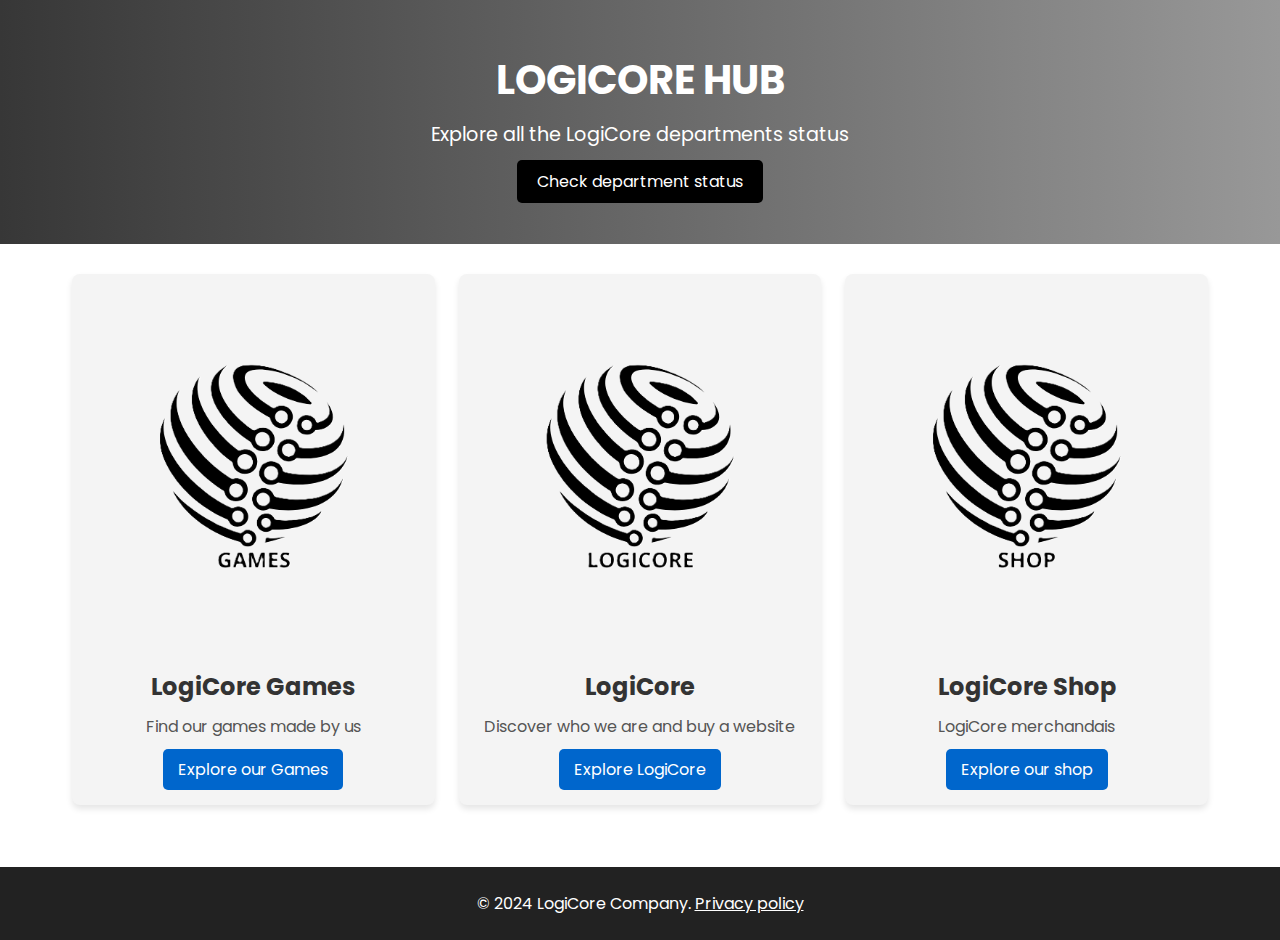
<file: index.html>
<!DOCTYPE html>
<html lang="en">
<head>
    <meta charset="UTF-8">
    <meta name="viewport" content="width=device-width, initial-scale=1.0">
    <link rel="stylesheet" href="CSS/hub.css">
    <title>Hub - LOGICORE</title>
</head>
<body>
    <body>

        <header>
            <h1>LOGICORE HUB</h1>
            <p>Explore all the LogiCore departments status</p>
            <a href="status_department.html" class="cta-button">Check  department status</a>
        </header>
        
        <section id="explore" class="main-section">
            <div class="card">
                <img src="CSS/IMG/Logicore_Games.png" alt="Servizi">
                <div class="card-content">
                    <h3>LogiCore Games</h3>
                    <p>Find our games made by us</p>
                    <a href="logicore_games_index.html">Explore our Games</a>
                </div>
            </div>
            <div class="card">
                <img src="CSS/IMG/Logicore_No_Icon.png" alt="Blog">
                <div class="card-content">
                    <h3>LogiCore</h3>
                    <p>Discover who we are and buy a website</p>
                    <a href="logicore_main_index.html">Explore LogiCore</a>
                </div>
            </div>
            <div class="card">
                <img src="CSS/IMG/Logicore_Shop.png" alt="Contatti">
                <div class="card-content">
                    <h3>LogiCore Shop</h3>
                    <p>LogiCore merchandais</p>
                    <a href="logicore_shop_index.html">Explore our shop</a>
                </div>
            </div>
        </section>
        
        <footer>
            <p>&copy; 2024 LogiCore Company. <a href="policy.html">Privacy policy</a></p>
        </footer> 
    </body>
</body>
</html>
</file>
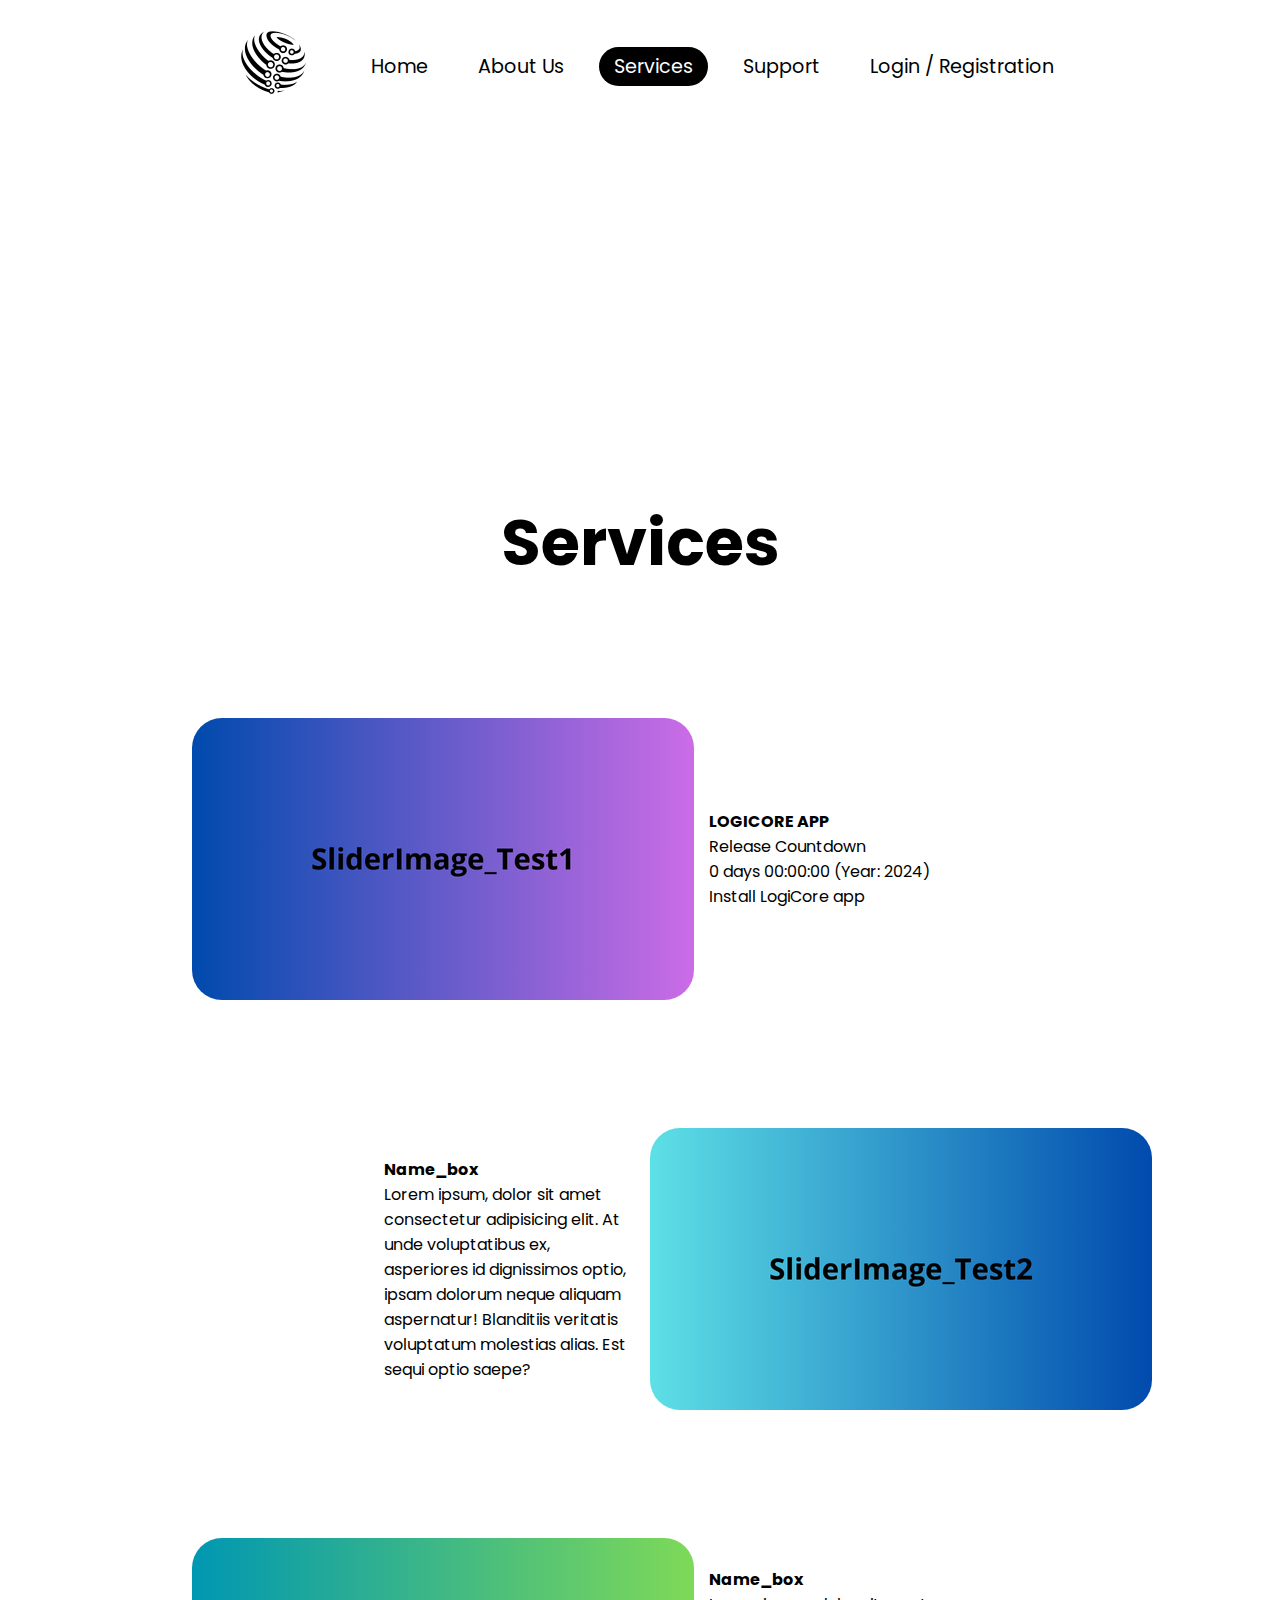
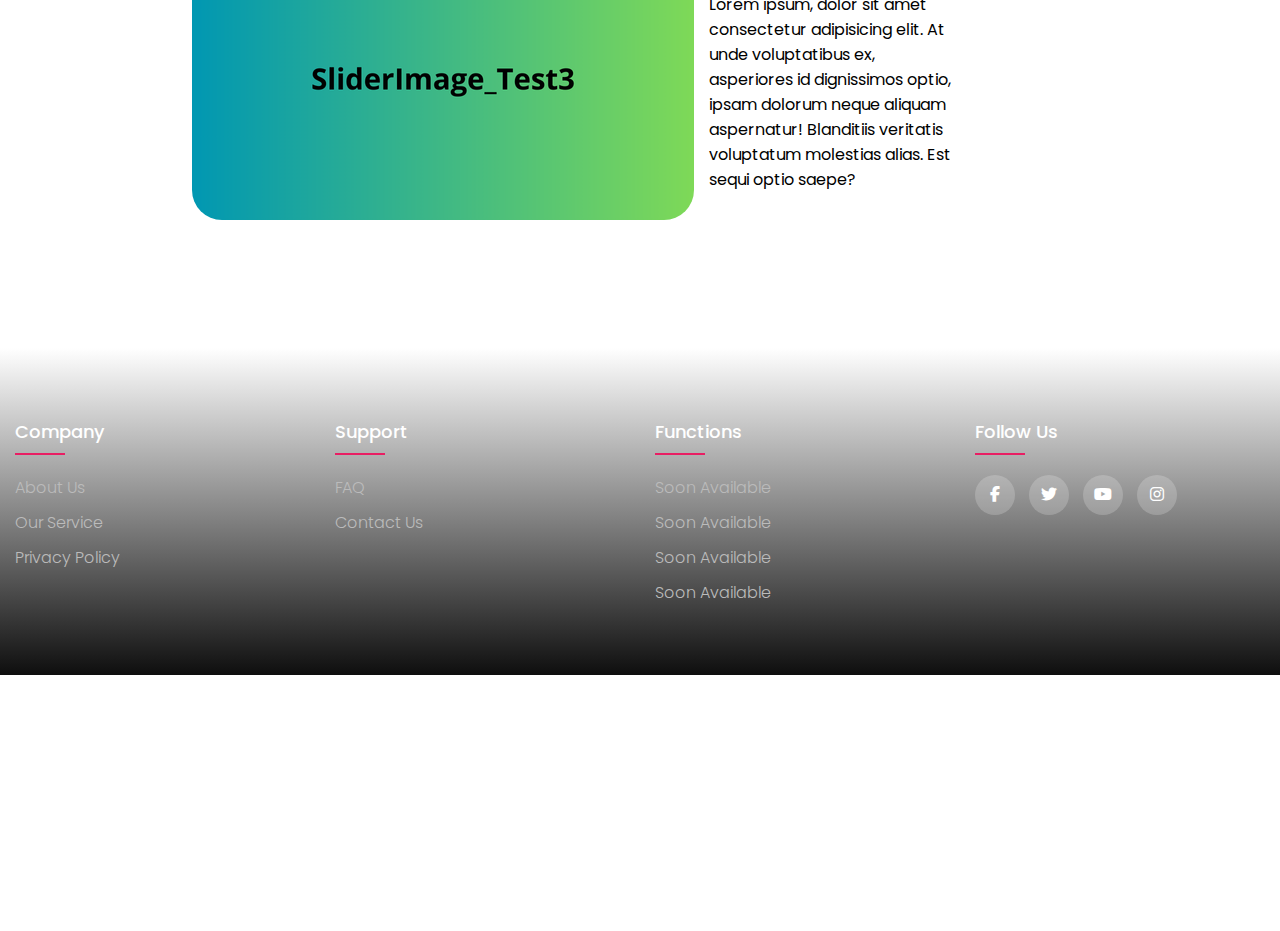
<file: logicore_main_services.html>
<!DOCTYPE html>
<html lang="en">
<head>
    <meta charset="UTF-8">
    <meta name="viewport" content="width=device-width, initial-scale=1.0">
    <link rel="stylesheet" href="CSS/index_linkBar.css">
    <link rel="stylesheet" href="CSS/index_styleDetails.css">
    <link rel="stylesheet" href="CSS/index_outsideDetails.css">
    <link rel="stylesheet" href="CSS/index_footer.css">
    <link rel="stylesheet" href="CSS/index_main.css">
    <link rel="stylesheet" href="CSS/services_footer.css">
    <link rel="stylesheet" href="CSS/services_spaces.css">
    <link rel="stylesheet" href="CSS/services_main.css">
    <link rel="stylesheet" type="text/css" href="https://cdnjs.cloudflare.com/ajax/libs/font-awesome/6.6.0/css/all.min.css">
    <title>Services - LOGICORE</title>
</head>
<body>
    <!-- Link Bar -->
    <header class="LinkBar">
        <a href="index.html"><img src="CSS/IMG/Logicore.png"></a>
        <nav>
            <ul>
                <li><a href="logicore_main_index.html">Home</a></li>
                <li><a href="logicore_main_aboutus.html">About Us</a></li>
                <li><a href="logicore_main_services.html" class="active">Services</a></li>
                <li><a href="">Support</a></li>
                <li><a href="logicore_main_login.html">Login / Registration</a></li>
            </ul>
        </nav>
    </header>
    <!-------------------------------------------------------->
    <!-- Main Page -->
    <main>
        <div class="NewsText">
            <p>Services</p>
        </div>
        <div class="boxSx">
            <img src="CSS/IMG/TEST/1.png">
            <div class="boxtextSx">
                <b><p>LOGICORE APP</p></b>
                <p>Release Countdown</p>
                <div id="timer">
                    0 days 00:00:00 (Year: 2024)
                </div>
                <a href="logicore_main_services_app.html" class="arrow-link" id="arrowLink">
                    Install LogiCore app <i class="fi fi-rr-arrow-right"></i>
                </a>
            </div>
        </div>
        <div class="boxDx">
            <div class="boxtextDx">
                <b><p>Name_box</p></b>
                <p>Lorem ipsum, dolor sit amet consectetur adipisicing elit. At unde voluptatibus ex, asperiores id dignissimos optio, ipsam dolorum neque aliquam aspernatur! Blanditiis veritatis voluptatum molestias alias. Est sequi optio saepe?</p>
                <a href="#"><i class="fi fi-rr-arrow-left"></i></a>
            </div>
            <img src="CSS/IMG/TEST/2.png">
        </div>
        <div class="boxSx">
            <img src="CSS/IMG/TEST/3.png">
            <div class="boxtextSx">
                <b><p>Name_box</p></b>
                <p>Lorem ipsum, dolor sit amet consectetur adipisicing elit. At unde voluptatibus ex, asperiores id dignissimos optio, ipsam dolorum neque aliquam aspernatur! Blanditiis veritatis voluptatum molestias alias. Est sequi optio saepe?</p>
                <a href="#"><i class="fi fi-rr-arrow-right"></i></a>
            </div>
        </div>
    </main>
    <!---------------------------------------------------->
    <!-- Footer Time -->
    <footer class="footer">
        <div class="container">
            <div class="row">
                <div class="footer-col">
                    <h4>Company</h4>
                    <ul>
                        <li><a href="aboutus.html">About Us</a></li>
                        <li><a href="services.html">Our Service</a></li>
                        <li><a href="#">Privacy Policy</a></li>
                    </ul>
                </div>
                <div class="footer-col">
                    <h4>Support</h4>
                    <ul>
                        <li><a href="#">FAQ</a></li>
                        <li><a href="#">Contact Us</a></li>
                    </ul>
                </div>
                <div class="footer-col">
                    <h4>Functions</h4>
                    <ul>
                        <li><a href="#">Soon Available</a></li>
                        <li><a href="#">Soon Available</a></li>
                        <li><a href="#">Soon Available</a></li>
                        <li><a href="#">Soon Available</a></li>
                    </ul>
                </div>
                <div class="footer-col">
                    <h4>Follow us</h4>
                    <div class="social-links">
                        <a href="#"><i class="fab fa-facebook-f"></i></a>
                        <a href="#"><i class="fab fa-twitter"></i></a>
                        <a href="#"><i class="fab fa-youtube"></i></a>
                        <a href="#"><i class="fab fa-instagram"></i></a>
                    </div>
                </div>
            </div>
        </div>
    </footer>
    <!-------------------------------------------------------->
    <script src="JS/services_timer.js"></script>
</body>
</html>
</file>
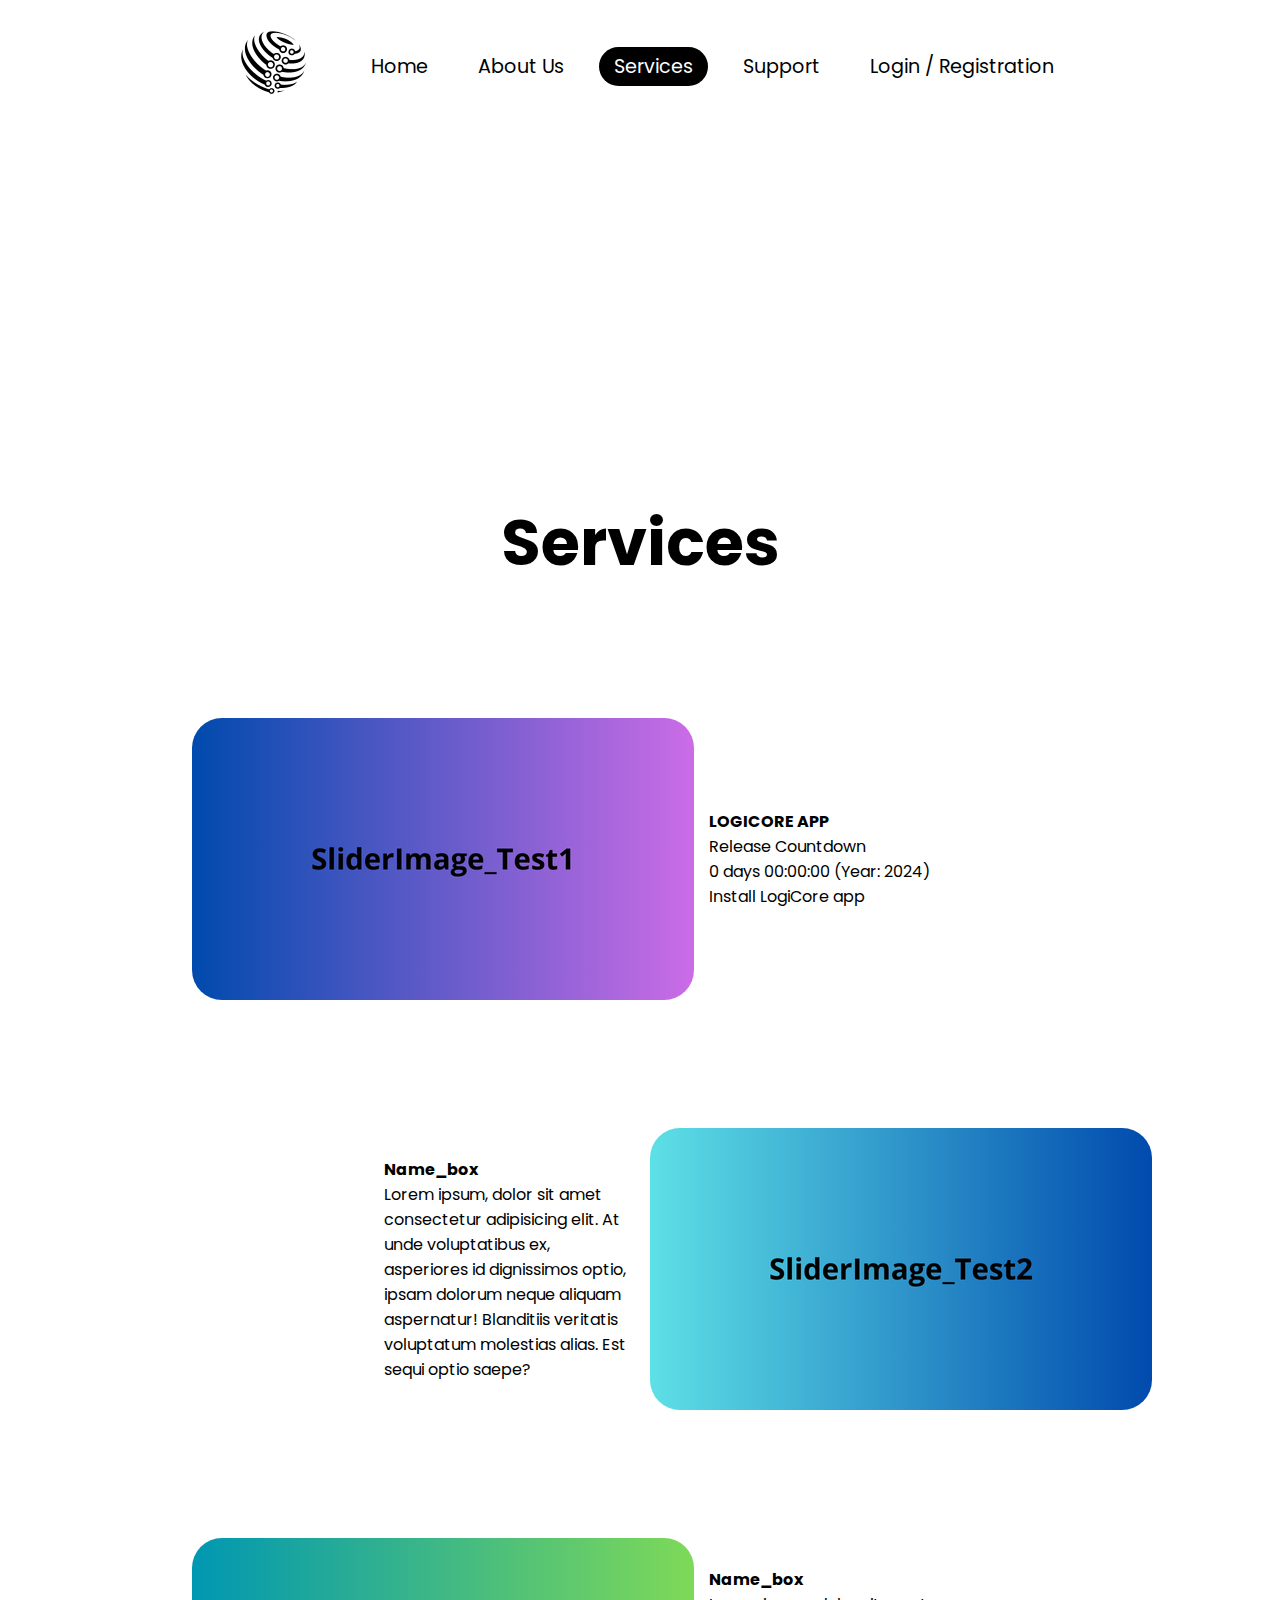
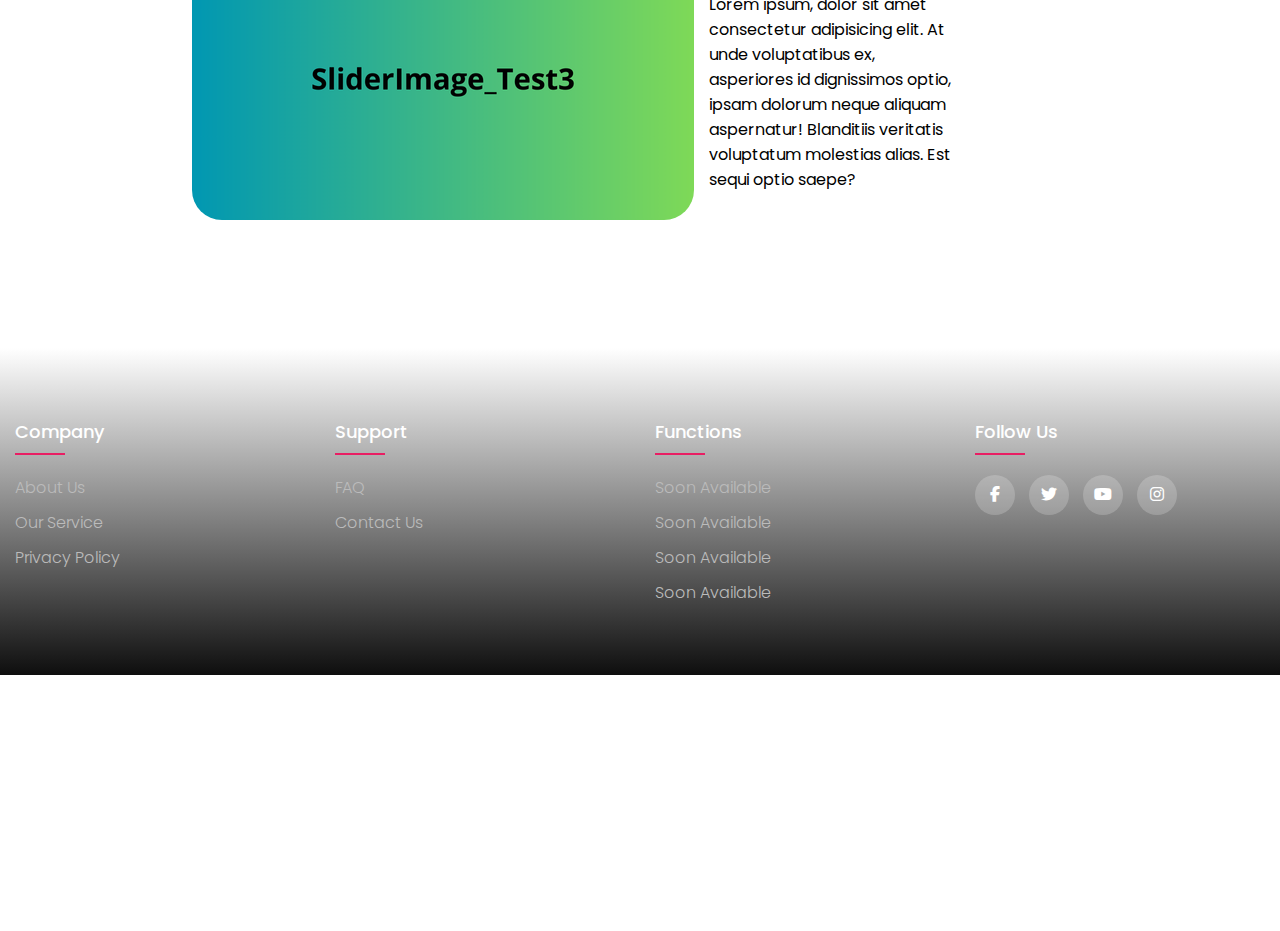
<file: services.html>
<!DOCTYPE html>
<html lang="en">
<head>
    <meta charset="UTF-8">
    <meta name="viewport" content="width=device-width, initial-scale=1.0">
    <link rel="stylesheet" href="CSS/index_linkBar.css">
    <link rel="stylesheet" href="CSS/index_styleDetails.css">
    <link rel="stylesheet" href="CSS/index_outsideDetails.css">
    <link rel="stylesheet" href="CSS/index_footer.css">
    <link rel="stylesheet" href="CSS/index_main.css">
    <link rel="stylesheet" href="CSS/services_footer.css">
    <link rel="stylesheet" href="CSS/services_spaces.css">
    <link rel="stylesheet" href="CSS/services_main.css">
    <link rel="stylesheet" type="text/css" href="https://cdnjs.cloudflare.com/ajax/libs/font-awesome/6.6.0/css/all.min.css">
    <title>Services - LOGICORE</title>
</head>
<body>
    <!-- Link Bar -->
    <header class="LinkBar">
        <a href="index.html"><img src="CSS/IMG/Logicore.png"></a>
        <nav>
            <ul>
                <li><a href="index.html">Home</a></li>
                <li><a href="aboutus.html">About Us</a></li>
                <li><a href="services.html" class="active">Services</a></li>
                <li><a href="">Support</a></li>
                <li><a href="login.html">Login / Registration</a></li>
            </ul>
        </nav>
    </header>
    <!-------------------------------------------------------->
    <!-- Main Page -->
    <main>
        <div class="NewsText">
            <p>Services</p>
        </div>
        <div class="boxSx">
            <img src="CSS/IMG/TEST/1.png">
            <div class="boxtextSx">
                <b><p>LOGICORE APP</p></b>
                <p>Release Countdown</p>
                <div id="timer">
                    0 days 00:00:00 (Year: 2024)
                </div>
                <a href="services_logicore_app.html" class="arrow-link" id="arrowLink">
                    Install LogiCore app <i class="fi fi-rr-arrow-right"></i>
                </a>
            </div>
        </div>
        <div class="boxDx">
            <div class="boxtextDx">
                <b><p>Name_box</p></b>
                <p>Lorem ipsum, dolor sit amet consectetur adipisicing elit. At unde voluptatibus ex, asperiores id dignissimos optio, ipsam dolorum neque aliquam aspernatur! Blanditiis veritatis voluptatum molestias alias. Est sequi optio saepe?</p>
                <a href="#"><i class="fi fi-rr-arrow-left"></i></a>
            </div>
            <img src="CSS/IMG/TEST/2.png">
        </div>
        <div class="boxSx">
            <img src="CSS/IMG/TEST/3.png">
            <div class="boxtextSx">
                <b><p>Name_box</p></b>
                <p>Lorem ipsum, dolor sit amet consectetur adipisicing elit. At unde voluptatibus ex, asperiores id dignissimos optio, ipsam dolorum neque aliquam aspernatur! Blanditiis veritatis voluptatum molestias alias. Est sequi optio saepe?</p>
                <a href="#"><i class="fi fi-rr-arrow-right"></i></a>
            </div>
        </div>
    </main>
    <!---------------------------------------------------->
    <!-- Footer Time -->
    <footer class="footer">
        <div class="container">
            <div class="row">
                <div class="footer-col">
                    <h4>Company</h4>
                    <ul>
                        <li><a href="aboutus.html">About Us</a></li>
                        <li><a href="services.html">Our Service</a></li>
                        <li><a href="#">Privacy Policy</a></li>
                    </ul>
                </div>
                <div class="footer-col">
                    <h4>Support</h4>
                    <ul>
                        <li><a href="#">FAQ</a></li>
                        <li><a href="#">Contact Us</a></li>
                    </ul>
                </div>
                <div class="footer-col">
                    <h4>Functions</h4>
                    <ul>
                        <li><a href="#">Soon Available</a></li>
                        <li><a href="#">Soon Available</a></li>
                        <li><a href="#">Soon Available</a></li>
                        <li><a href="#">Soon Available</a></li>
                    </ul>
                </div>
                <div class="footer-col">
                    <h4>Follow us</h4>
                    <div class="social-links">
                        <a href="#"><i class="fab fa-facebook-f"></i></a>
                        <a href="#"><i class="fab fa-twitter"></i></a>
                        <a href="#"><i class="fab fa-youtube"></i></a>
                        <a href="#"><i class="fab fa-instagram"></i></a>
                    </div>
                </div>
            </div>
        </div>
    </footer>
    <!-------------------------------------------------------->
    <script src="JS/services_timer.js"></script>
</body>
</html>
</file>
<file: CSS/hub.css>
@import url('https://fonts.googleapis.com/css2?family=Poppins:ital,wght@0,100;0,200;0,300;0,400;0,500;0,600;0,700;0,800;0,900;1,100;1,200;1,300;1,400;1,500;1,600;1,700;1,800;1,900&display=swap');

* {
    margin: 0;
    padding: 0;
    box-sizing: border-box;
    font-family: 'Poppins', sans-serif;
    scroll-behavior: smooth;
}

body {
    margin: 0;
    padding: 0;
    color: #333;
}
header {
    background: linear-gradient(to right, #373737, #989898);
    color: white;
    text-align: center;
    padding: 50px 20px;
}
header h1 {
    font-size: 2.5rem;
    margin: 0;
}
header p {
    font-size: 1.2rem;
    margin: 10px 0 20px;
}
header .cta-button {
    background: #000000;
    color: white;
    padding: 10px 20px;
    border: none;
    border-radius: 5px;
    font-size: 1rem;
    text-decoration: none;
    cursor: pointer;
    transition: background 0.3s ease;
}
header .cta-button:hover {
    background: #000000;
}

.main-section {
    display: flex;
    flex-wrap: wrap;
    justify-content: space-around;
    padding: 20px;
    max-width: 1200px;
    margin: 0 auto;
    margin-bottom: 2.5%;
}
.card {
    background: #f4f4f4;
    width: calc(33% - 20px);
    margin: 10px;
    border-radius: 8px;
    box-shadow: 0 4px 6px rgba(0, 0, 0, 0.1);
    overflow: hidden;
    transition: transform 0.3s ease;
}
.card:hover {
    transform: translateY(-5px);
}
.card img {
    width: 100%;
    height: auto;
}
.card-content {
    padding: 15px;
    text-align: center;
}
.card-content h3 {
    font-size: 1.5rem;
    margin: 10px 0;
}
.card-content p {
    font-size: 1rem;
    color: #555;
}
.card-content a {
    display: inline-block;
    margin-top: 10px;
    padding: 8px 15px;
    background: #0066cc;
    color: white;
    text-decoration: none;
    border-radius: 5px;
    transition: background 0.3s ease;
}
.card-content a:hover {
    background: #004d99;
}
footer {
    text-align: center;
    background: #222;
    color: white;
    padding: 24px 0;
}

a{
    color: white;
}

a:hover,
a:visited,
a:active {
    color: white;
}
</file>
<file: CSS/index_linkBar.css>
@import url('https://fonts.googleapis.com/css2?family=Poppins:ital,wght@0,100;0,200;0,300;0,400;0,500;0,600;0,700;0,800;0,900;1,100;1,200;1,300;1,400;1,500;1,600;1,700;1,800;1,900&display=swap');
* {
  margin: 0;
  padding: 0;
  box-sizing: border-box;
  font-family: 'Poppins', sans-serif;
  scroll-behavior: smooth;
}

.LinkBar{
    background-color: white;
    border-radius: 0 0 2rem 2rem;
    position: fixed;
    z-index: 2;
}

header{
    position: absolute;
    left: 0;
    top: 0;
    width: 100%;
    padding: 0%;
    display: flex;
    align-items: center;
    justify-content: center;   
}

header ul{
    display: flex;
    justify-content: center;
    align-items: center;
    font-size: 1.2rem;   
}

header a img{
    width: 100%;
    height: 125px;
    object-fit: cover; 
    margin-left: auto;
    
}

header ul li {
    list-style: none;
    /*Non so quanto mettere in % */
    margin-left: 20px;
}

header ul li a{
    text-decoration: none;
    /*Non so quanto mettere in % */
    padding: 6px 15px;
    color: black;
    border-radius: 20px;
    transition: 0.5s;
}

header ul li a:hover,
header ul li a.active
{
    background: black;
    color: white;
}

.CompanyName p{
    margin-top: 20%;
    font-size: 5rem;
    font-weight: bold;
    text-align: center;
    color: white;
}




/* Media Queries */

/* Per schermi piccoli (smartphone) */
@media only screen and (max-width: 600px) {
    .CompanyName p {
        font-size: 2.5rem; /* Riduci la dimensione del font */
        margin-top: 10%; /* Riduci il margine superiore */
    }

    header ul {
        font-size: 0.7rem; /* Riduci la dimensione del font nel menu */
    }

    header ul li {
        margin-left: 5px; /* Riduci il margine tra gli elementi */
    }

    header ul li a {
        padding: 2px 5px; /* Riduci il padding */
    }

    header a img {
        height: 80px; /* Riduci l'altezza dell'immagine */
    }
}

/* Per schermi medi (tablet) */
@media only screen and (min-width: 601px) and (max-width: 1024px) {
    .CompanyName p {
        font-size: 4rem; /* Dimensione del font intermedia */
    }

    header ul {
        font-size: 1.1rem; /* Leggermente più grande per tablet */
    }
}

/* Per schermi grandi (desktop) */
@media only screen and (min-width: 1025px) {
    .CompanyName p {
        font-size: 5rem; /* Dimensione del font originale */
    }

    header ul {
        font-size: 1.2rem; /* Dimensione del font originale */
    }
}
</file>
<file: CSS/index_styleDetails.css>
@import url('https://fonts.googleapis.com/css2?family=Poppins:ital,wght@0,100;0,200;0,300;0,400;0,500;0,600;0,700;0,800;0,900;1,100;1,200;1,300;1,400;1,500;1,600;1,700;1,800;1,900&display=swap');
* {
    margin: 0;
    padding: 0;
    box-sizing: border-box;
    font-family: 'Poppins', sans-serif;
    scroll-behavior: smooth;
}

body
{
    margin: 0;
    padding: 0%;
    color: black;
    background-color: white;
    overflow-x: hidden;
}

/*Font*/
.poppins-regular {
    font-family: "Poppins", sans-serif;
    font-weight: 400;
    font-style: normal;
}
</file>
<file: CSS/index_outsideDetails.css>
@import url('https://cdn-uicons.flaticon.com/2.6.0/uicons-regular-rounded/css/uicons-regular-rounded.css');
@import url('https://fonts.googleapis.com/css2?family=Poppins:ital,wght@0,100;0,200;0,300;0,400;0,500;0,600;0,700;0,800;0,900;1,100;1,200;1,300;1,400;1,500;1,600;1,700;1,800;1,900&display=swap');
@import url('https://cdn-uicons.flaticon.com/2.6.0/uicons-bold-straight/css/uicons-bold-straight.css');
@import url('https://cdn-uicons.flaticon.com/2.6.0/uicons-bold-rounded/css/uicons-bold-rounded.css');
</file>
<file: CSS/index_footer.css>
@import url('https://fonts.googleapis.com/css2?family=Poppins:ital,wght@0,100;0,200;0,300;0,400;0,500;0,600;0,700;0,800;0,900;1,100;1,200;1,300;1,400;1,500;1,600;1,700;1,800;1,900&display=swap');
* {
    margin: 0;
    padding: 0;
    box-sizing: border-box;
    font-family: 'Poppins', sans-serif;
    scroll-behavior: smooth;
}

/* Footer */
.footer {
    background: linear-gradient(rgb(36, 36, 36), rgb(14, 14, 14));
    padding: 70px 0;
    position: relative;
    border-radius: 0%;
    list-style: none;
}

.footer-col {
    width: 25%;
    padding: 0 15px;
    list-style: none;
}

.footer-col h4 {
    font-size: 18px;
    color: #ffffff;
    text-transform: capitalize;
    margin-bottom: 30px;
    font-weight: 500;
    position: relative;
    list-style: none;
}

.footer-col h4::before {
    content: '';
    position: absolute;
    left: 0;
    bottom: -10px;
    background-color: #e91e63;
    height: 2px;
    width: 50px;
    list-style: none;
}
.footer ul
{
    list-style: none;
}

.footer-col ul li:not(:last-child) {
    margin-bottom: 10px;
}

.footer-col ul li a {
    font-size: 16px;
    text-transform: capitalize;
    color: #bbbbbb;
    text-decoration: none;
    font-weight: 300;
    display: block;
    transition: all 0.3s ease;
    list-style: none;
}

.footer-col ul li a:hover {
    color: #ffffff;
    padding-left: 8px;
    list-style: none;
}

.footer-col .social-links a {
    display: inline-block;
    height: 40px;
    width: 40px;
    background-color: rgba(255,255,255,0.2);
    margin: 0 10px 10px 0;
    text-align: center;
    line-height: 40px;
    border-radius: 50%;
    color: #ffffff;
    transition: all 0.5s ease;
    list-style: none;
}

.footer-col .social-links a:hover {
    color: #24262b;
    background-color: #ffffff;
    list-style: none;
}

.row {
    display: flex;
    flex-wrap: wrap;
    list-style: none;
}
</file>
<file: CSS/index_main.css>
@import url('https://fonts.googleapis.com/css2?family=Poppins:ital,wght@0,100;0,200;0,300;0,400;0,500;0,600;0,700;0,800;0,900;1,100;1,200;1,300;1,400;1,500;1,600;1,700;1,800;1,900&display=swap');
* {
  margin: 0;
  padding: 0;
  box-sizing: border-box;
  font-family: 'Poppins', sans-serif;
  scroll-behavior: smooth;
}

/*PAGINA PRINCIPALE*/
main {
    z-index: 1;
    padding-top: 55vh; 
}

#background-video{
    position: absolute;
    top: 0;
    left: 0;
    width: 100%;
    height: 100%;
    object-fit:cover;
    z-index: -1;
    margin-top: 5%;
    border-radius: 0;
}

/*SLIDER*/
*{
  box-sizing:border-box;
  border-radius: 30px;
}

/* Slideshow container */
.slideshow-container {
  max-width: 60%;
  position: relative;
  margin: auto;
}

/* Hide the images by default */
.mySlides {
  display: none;
}


/* Caption text */
.text {
  color: #f2f2f2;
  font-size: 1rem;
  padding: 2% 4%;
  position: absolute;
  bottom: 2%;
  width: 100%;
  text-align: center;
}

/* Number text (1/3 etc) */
.numbertext {
  color: #f2f2f2;
  font-size: 1rem;
  padding: 2% 4%;
  position: absolute;
  top: 0;
}

/* The dots/bullets/indicators */
.dot {
  cursor: pointer;
  height: 15px;
  width: 15px;
  margin-top: 3%;
  margin-right: 0.2%;
  background-color: #bbb;
  border-radius: 50%;
  display: inline-block;
  transition: background-color 0.6s ease;
}

.active, .dot:hover {
  background-color: #717171;
}

/* Fading animation */
.fade {
  animation-name: fade;
  animation-duration: 1.5s;
}

@keyframes fade {
  from {opacity: .4}
  to {opacity: 1}
}

/*TEXTS*/

.NewsText{
    font-size: 4rem;
    font-weight: bold;
    text-align: center;
    color: black; 
    z-index: -2; 
    margin-top: 3%;
}

.WWD{
    font-size: 4rem;
    font-weight: bold;
    text-align: center;
    color: black; 
    z-index: -2; 
    margin-top: 15%;    
}

.test-background{
    height: 100px;
    max-width: 10%;
    z-index: -100;
}

.boxSx{
    max-width: 60%;
    position: relative;
    margin-left: 15%;
    display: flex;
    gap: 2%;
    align-items: center;
    margin-top:10%;
}

.boxtextSx{
    flex: 1;
}

.boxDx{
    max-width: 60%;
    position: relative;
    margin-left: 30%;
    display: flex;
    gap: 2%;
    align-items: center;
    margin-top: 10%;
}

.boxtextDx{
    flex: 1;
}

.img_sfondo
{
  max-width:800%;
  margin-left:300%;
  margin-top: 150%;
}
.img_inbasso
{
    width: 20%;
    position: absolute;
    margin-top: -12.35%;
}

a{
    text-decoration: none;
    color: black;
}

.contactUs{
    background-color: rgb(36, 36, 36);
    justify-items:center;   
    border-radius: 40px 40px 0px 0px;
    color: white;
    padding: 1%;
    margin-top: 10%;
}

.contText{
    font-size: 2rem;
    color: white;
    font-weight: bold;
}
#mail
{
    border-radius: 10px;
}
#contButton{
    color: white;
    background-color: rgb(51, 51, 51);
    font-size: 1.5rem;
    border-radius: 10px;
    padding: 2%;
}

#message{
    border-radius: 10px;
}

.email{
    border-radius: 0%;   
}

/* Media Queries */

/* Per schermi piccoli (smartphone) */
@media only screen and (max-width: 600px) {
  .NewsText, .WWD {
      font-size: 2rem; /* Riduci la dimensione del font */
      margin-top: 50%;
  }
  .CompanyName p
  {
    margin-top: 50%;
    font-size: 4rem;
  }

  .slideshow-container {
      max-width: 90%; /* Aumenta la larghezza per schermi piccoli */
  }

  .boxSx, .boxDx {
      margin-left: 5%; /* Riduci il margine */
      margin-top: 5%; /* Riduci il margine superiore */
  }

  .img_inbasso {
      width: 50%; /* Aumenta la dimensione dell'immagine */
  }
  .test-background img
  {
    max-width: 800%;
    margin-top: 580%;
    margin-left: 300%;
  }
}

/* Per schermi medi (tablet) */
@media only screen and (min-width: 601px) and (max-width: 1024) {
  .NewsText, .WWD {
      font-size: 3rem; /* Dimensione del font intermedia */
  }
  .CompanyName p
  {
    margin-top: 70%;
    font-size: 6rem;
  }

  .slideshow-container {
      max-width: 80%; /* Aumenta la larghezza per tablet */
  }
  .test-background img
  {
    max-width: 800%;
    margin-top: 400%;
    margin-left: 300%;
  }

}

@media only screen and (min-width: 800px) and (max-width: 1280px) {
  .NewsText, .WWD {
      font-size: 3rem; /* Dimensione del font intermedia */
      margin-top: 20%;
  }
  .CompanyName p
  {
    margin-top: 40%;
    font-size: 6rem;
  }

  .slideshow-container {
      max-width: 80%; /* Aumenta la larghezza per tablet */
  }
  .test-background img
  {
    max-width: 800%;
    margin-top: 400%;
    margin-left: 300%;
  }

}

/* Per schermi grandi (desktop) */
@media only screen and (min-width: 1025px) {
  .NewsText, .WWD {
      font-size: 4rem; /* Dimensione del font originale */
  }

  .slideshow-container {
      max-width: 60%; /* Larghezza originale */
  }
}





@media (max-width: 1200px) {

  .NewsText, .WWD {
    font-size: 3rem; /* Dimensione del font intermedia */
    margin-top: 40%;
}
  .WWD {
      font-size: 3rem; /* Riduci la dimensione del font */
      margin-top: 10%; /* Riduci il margine superiore */
  }

  .boxSx, .boxDx {
      max-width: 80%; /* Aumenta la larghezza massima per schermi più piccoli */
      margin-left: 10%; /* Riduci il margine a sinistra */
      border-radius: 10px; /* Mantieni i bordi arrotondati */
  }

  .boxSx img, .boxDx  img{
    max-width: 95%; /* Aumenta la larghezza massima per schermi più piccoli */
    margin-bottom: 2%;
    border-radius: 10px; /* Mantieni i bordi arrotondati */
}

.boxtextSx{
  justify-content: center;
  text-align: center;
}

.boxtextDx{
  justify-content: center;
  text-align: center;
}

  .img_sfondo {
      max-width: 90%; /* Imposta la larghezza massima al 100% */
      margin-left: 0; /* Rimuovi il margine a sinistra */
      margin-top: 20%; /* Riduci il margine superiore */
  }

  .test-background img
  {
    max-width: 800%;
    margin-top: 400%;
    margin-left: 300%;
  }
}

@media (max-width: 1024px) {
  
  .WWD {
      font-size: 2.5rem; /* Ulteriore riduzione della dimensione del font */
      margin-top: 5%; /* Riduci ulteriormente il margine superiore */
  }

  .boxSx, .boxDx {
      flex-direction: column; /* Cambia la direzione del flex per una disposizione verticale */
      max-width: 90%; /* Aumenta la larghezza massima */
      margin-left: 5%; /* Riduci il margine a sinistra */
      border-radius: 10px; /* Mantieni i bordi arrotondati */
      margin-bottom: 10%;
  }

  .img_inbasso {
      width: 20%; /* Aumenta la larghezza dell'immagine */
      margin-top: -22%; /* Regola il margine negativo */
  }
}
</file>
<file: CSS/services_footer.css>
@import url('https://fonts.googleapis.com/css2?family=Poppins:ital,wght@0,100;0,200;0,300;0,400;0,500;0,600;0,700;0,800;0,900;1,100;1,200;1,300;1,400;1,500;1,600;1,700;1,800;1,900&display=swap');
* {
  margin: 0;
  padding: 0;
  box-sizing: border-box;
  font-family: 'Poppins', sans-serif;
  scroll-behavior: smooth;
}

.footer {
    background: linear-gradient(rgb(255, 255, 255), rgb(14, 14, 14));
    padding: 70px 0;
    position: relative;
    border-radius: 0%;
    list-style: none;
    margin-top: 10%;
}
</file>
<file: CSS/services_spaces.css>
@import url('https://fonts.googleapis.com/css2?family=Poppins:ital,wght@0,100;0,200;0,300;0,400;0,500;0,600;0,700;0,800;0,900;1,100;1,200;1,300;1,400;1,500;1,600;1,700;1,800;1,900&display=swap');
* {
  margin: 0;
  padding: 0;
  box-sizing: border-box;
  font-family: 'Poppins', sans-serif;
  scroll-behavior: smooth;
}

main{
    margin-top: -20%;
}
</file>
<file: CSS/services_main.css>
@import url('https://fonts.googleapis.com/css2?family=Poppins:ital,wght@0,100;0,200;0,300;0,400;0,500;0,600;0,700;0,800;0,900;1,100;1,200;1,300;1,400;1,500;1,600;1,700;1,800;1,900&display=swap');
* {
  margin: 0;
  padding: 0;
  box-sizing: border-box;
  font-family: 'Poppins', sans-serif;
  scroll-behavior: smooth;
}

main{
  background-color: white;
}
</file>
